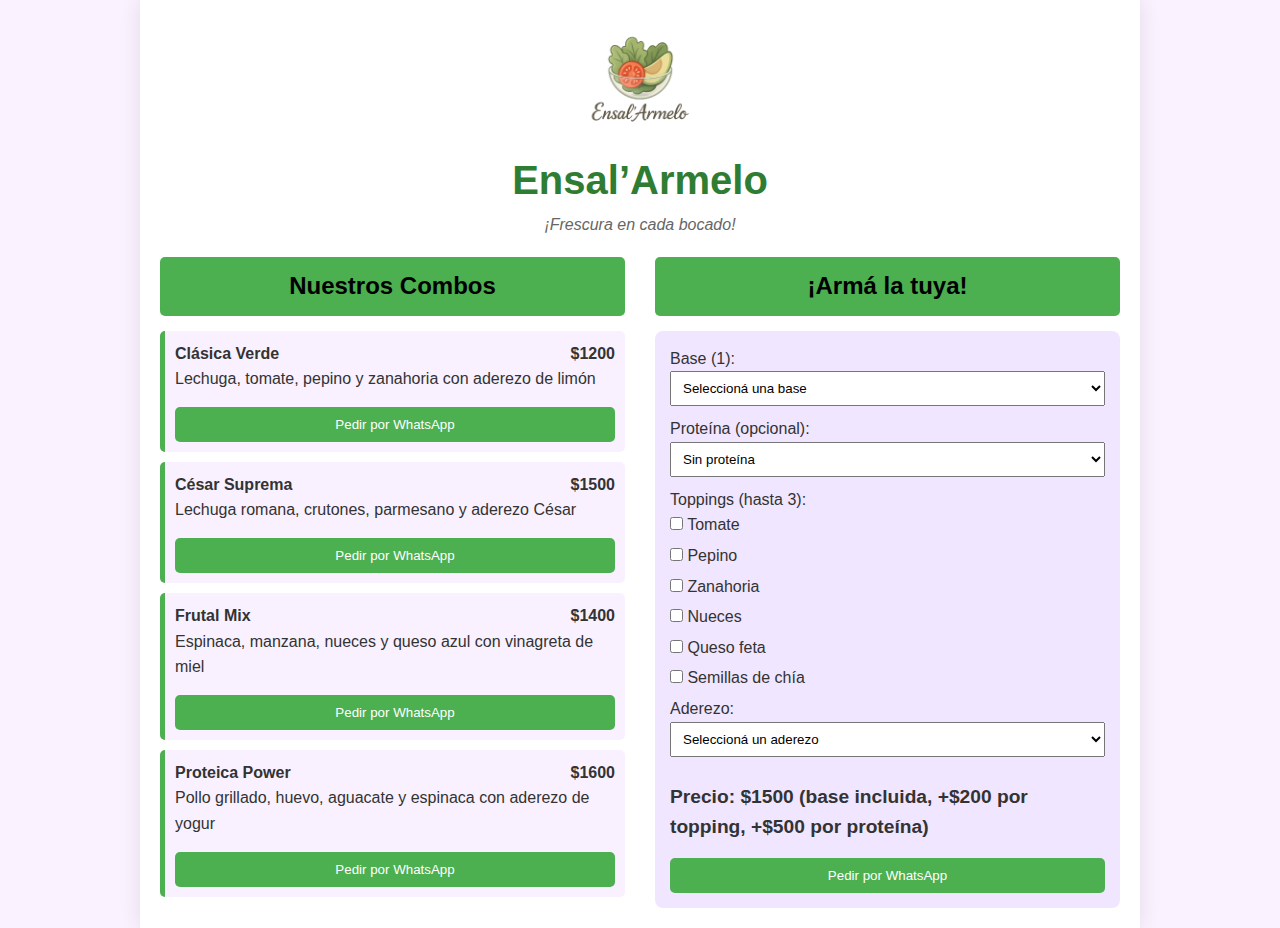
<file: menu-ensalarmelo.html>
<!DOCTYPE html>
<html lang="es">
<head>
  <meta charset="UTF-8">
  <meta name="viewport" content="width=device-width, initial-scale=1">
  <title>Ensal’Armelo - Menú de Ensaladas</title>
  <link rel="stylesheet" href="css/menu-ensalarmelo.css">
  <link rel="shortcut icon" href="img/logo-sin-fondo-ensalarmelo.png">
</head>
<body>
  <div class="container">
    <header>
      <img src="img/logo-sin-fondo-ensalarmelo.png" alt="Ensal’Armelo Logo" class="logo">
      <h1>Ensal’Armelo</h1>
      <p class="slogan">¡Frescura en cada bocado!</p>
    </header>

    <main>
      <section class="menu">
        <div class="menu-column">
          <h2>Nuestros Combos</h2>
          <ul>
            <li>
              <strong>Clásica Verde</strong> <span>$1200</span><br>
              Lechuga, tomate, pepino y zanahoria con aderezo de limón<br>
              <button onclick="pedirCombo('Clásica Verde', 'Lechuga, tomate, pepino, zanahoria con aderezo de limón', 1200)">Pedir por WhatsApp</button>
            </li>
            <li>
              <strong>César Suprema</strong> <span>$1500</span><br>
              Lechuga romana, crutones, parmesano y aderezo César<br>
              <button onclick="pedirCombo('César Suprema', 'Lechuga romana, crutones, parmesano y aderezo César', 1500)">Pedir por WhatsApp</button>
            </li>
            <li>
              <strong>Frutal Mix</strong> <span>$1400</span><br>
              Espinaca, manzana, nueces y queso azul con vinagreta de miel<br>
              <button onclick="pedirCombo('Frutal Mix', 'Espinaca, manzana, nueces, queso azul con vinagreta de miel', 1400)">Pedir por WhatsApp</button>
            </li>
            <li>
              <strong>Proteica Power</strong> <span>$1600</span><br>
              Pollo grillado, huevo, aguacate y espinaca con aderezo de yogur<br>
              <button onclick="pedirCombo('Proteica Power', 'Pollo grillado, huevo, aguacate, espinaca con aderezo de yogur', 1600)">Pedir por WhatsApp</button>
            </li>
          </ul>
        </div>

        <div class="menu-column">
          <h2>¡Armá la tuya!</h2>
          <form id="custom-form" onsubmit="enviarPedido(event)">
            <label>Base (1):</label>
            <select id="baseEnsalada" required>
              <option value="">Seleccioná una base</option>
              <option>Lechuga</option>
              <option>Espinaca</option>
              <option>Rúcula</option>
              <option>Mix de verdes</option>
            </select>
            
            <label>Proteína (opcional):</label>
            <select id="proteina">
              <option value="">Sin proteína</option>
              <option>Pollo grillado</option>
              <option>Huevo duro</option>
              <option>Atún</option>
              <option>Tofu</option>
            </select>
            
            <label>Toppings (hasta 3):</label>
            <div class="ingredientes">
              <label><input type="checkbox" value="Tomate"> Tomate</label>
              <label><input type="checkbox" value="Pepino"> Pepino</label>
              <label><input type="checkbox" value="Zanahoria"> Zanahoria</label>
              <label><input type="checkbox" value="Nueces"> Nueces</label>
              <label><input type="checkbox" value="Queso feta"> Queso feta</label>
              <label><input type="checkbox" value="Semillas de chía"> Semillas de chía</label>
            </div>
            
            <label>Aderezo:</label>
            <select id="aderezo" required>
              <option value="">Seleccioná un aderezo</option>
              <option>Limón</option>
              <option>César</option>
              <option>Miel y mostaza</option>
              <option>Oliva y orégano</option>
            </select>
            
            <p class="precio">Precio: <span id="precio">$1500</span> (base incluida, +$200 por topping, +$500 por proteína)</p>
            <button type="submit">Pedir por WhatsApp</button>
          </form>
        </div>
      </section>
    </main>
  </div>
  <div id="pedido-modal" class="modal hidden">
    <div class="modal-content">
      <h2>Confirmar pedido</h2>
      <label>Tu nombre:</label>
      <input type="text" id="nombreCliente" placeholder="Ej: Sofía" required>
      <label>Tu número de teléfono:</label>
      <input type="tel" id="telefonoCliente" placeholder="Ej: 11 2233 4455" required>
      <div id="resumenPedido"></div>
      <button onclick="confirmarPedido()">Confirmar pedido por WhatsApp</button>
      <button onclick="cerrarModal()">Cancelar</button>
    </div>
  </div>

  <script src="js/menu.js"></script>
</body>
</html>
</file>
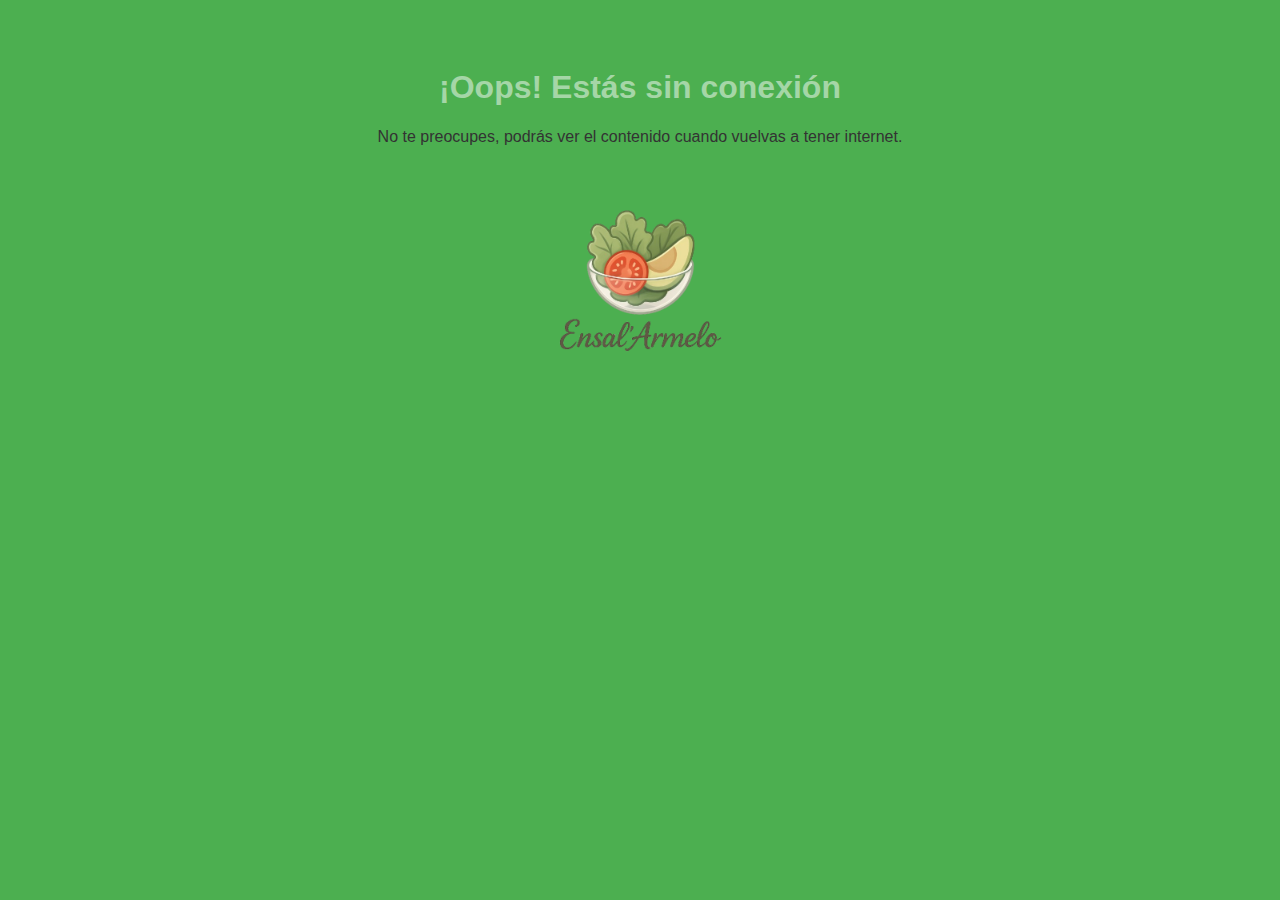
<file: offline.html>
<!DOCTYPE html>
<html lang="es">
<head>
  <meta charset="UTF-8">
  <title>Sin conexión - Ensal'Armelo</title>
  <meta name="viewport" content="width=device-width, initial-scale=1.0">
  <style>
    body {
      font-family: Arial, sans-serif;
      text-align: center;
      padding: 40px;
      background-color: #4CAF50;
      color: #333;
    }
    h1 {
      font-size: 2em;
      color: #A5D6A7;
    }
    img {
      max-width: 200px;
      margin: 20px auto;
    }
  </style>
</head>
<body>
  <h1>¡Oops! Estás sin conexión</h1>
  <p>No te preocupes, podrás ver el contenido cuando vuelvas a tener internet.</p>
  <img src="img/logo-sin-fondo-ensalarmelo.png" alt="Logo Licu'Armelo">
</body>
</html>
</file>
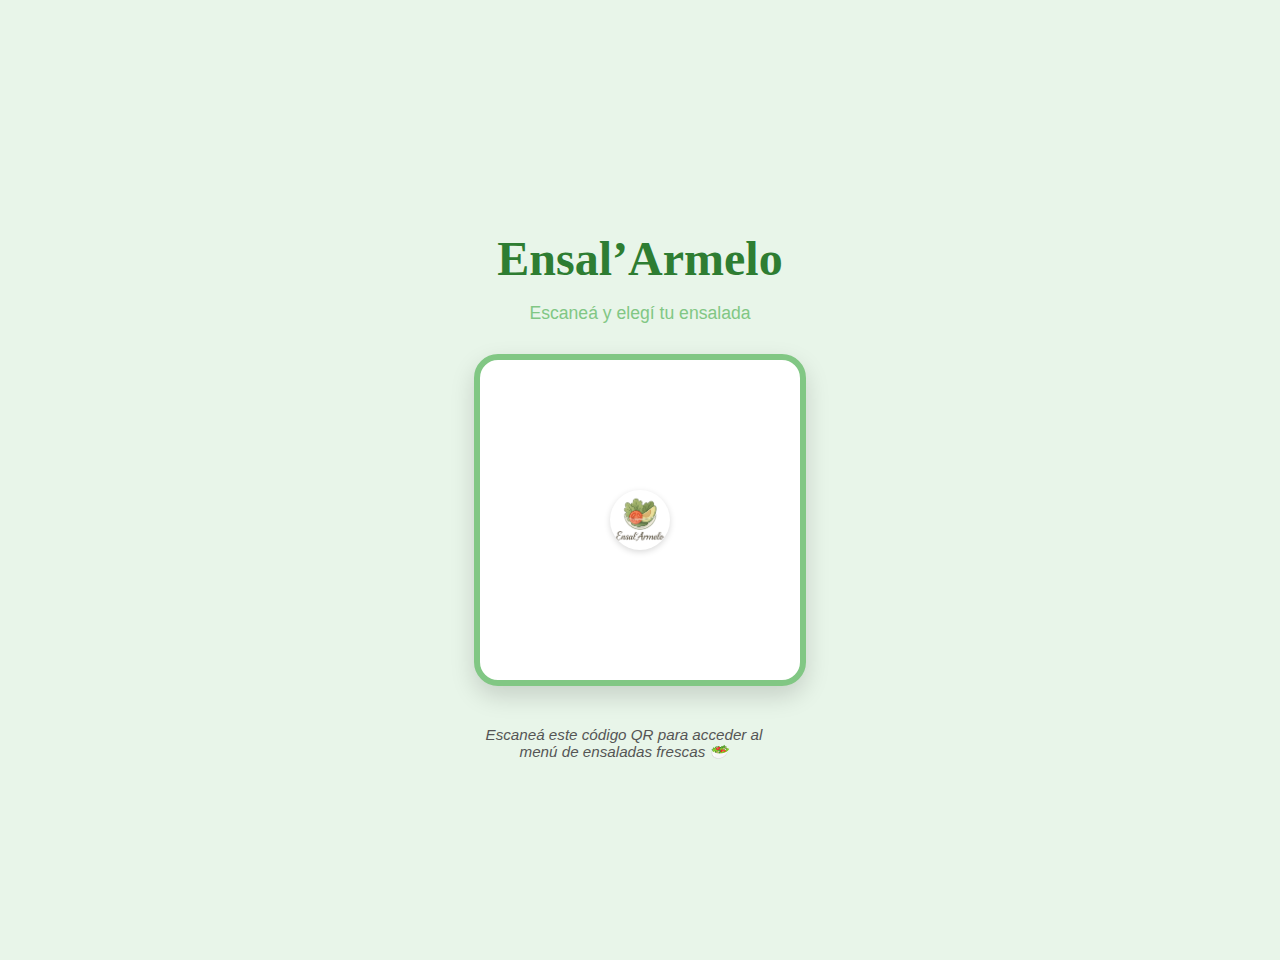
<file: qr-ensalarmelo.html>
<!DOCTYPE html>
<html lang="es">
<head>
  <meta charset="UTF-8" />
  <meta name="viewport" content="width=device-width, initial-scale=1" />
  <title>Ensal’Armelo - QR Menú</title>
  <link rel="shortcut icon" href="img/logo-sin-fondo-ensalarmelo.png">
  <link rel="stylesheet" href="https://fonts.googleapis.com/css2?family=Dancing+Script:wght@400..700&display=swap">
  <style>
    :root {
      --color-principal: #2e7d32; /* verde oscuro natural */
      --color-acento: #81c784;    /* verde claro suave */
      --color-fondo: #e8f5e9;     /* fondo verde pastel */
    }

    body {
      font-family: 'Poppins', sans-serif;
      background: var(--color-fondo);
      color: var(--color-principal);
      display: flex;
      flex-direction: column;
      align-items: center;
      justify-content: center;
      padding: 30px 20px;
      min-height: 100vh;
      margin: 0;
      text-align: center;
    }

    h1 {
      font-family: "Dancing Script", cursive;
      font-size: 3rem;
      color: var(--color-principal);
      margin-bottom: 8px;
    }

    p {
      font-size: 1.1rem;
      color: var(--color-acento);
      margin-bottom: 30px;
      font-weight: 500;
    }

    .qr-wrapper {
      position: relative;
      background-color: #fff;
      padding: 20px;
      border: 6px solid var(--color-acento);
      border-radius: 24px;
      box-shadow: 0 10px 25px rgba(0,0,0,0.15);
      width: 280px;
      height: 280px;
      display: flex;
      align-items: center;
      justify-content: center;
    }

    .qr-logo {
      position: absolute;
      width: 60px;
      height: 60px;
      top: 50%;
      left: 50%;
      transform: translate(-50%, -50%);
      border-radius: 50%;
      overflow: hidden;
      background-color: #fff;
      box-shadow: 0 2px 6px rgba(0,0,0,0.15);
      z-index: 2;
    }

    .qr-logo img {
      width: 100%;
      height: 100%;
      object-fit: contain;
    }

    footer {
      margin-top: 40px;
      font-size: 0.95rem;
      color: #555;
      font-style: italic;
      max-width: 300px;
    }

    @media (max-width: 400px) {
      .qr-wrapper {
        width: 240px;
        height: 240px;
      }
      .qr-logo {
        width: 52px;
        height: 52px;
      }
    }
  </style>
</head>
<body>
  <div class="container">
    <h1>Ensal’Armelo</h1>
    <p>Escaneá y elegí tu ensalada</p>

    <div class="qr-wrapper">
      <div id="qrcode"></div>
      <div class="qr-logo">
        <img src="img/logo-sin-fondo-ensalarmelo.png" alt="Logo Ensal’Armelo" />
      </div>
    </div>

    <footer>
      Escaneá este código QR para acceder al menú de ensaladas frescas 🥗
    </footer>
  </div>
  <script src="https://cdnjs.cloudflare.com/ajax/libs/qrcodejs/1.0.0/qrcode.min.js"></script>
  <script>
    const url = "menu-ensalarmelo.html"; // Reemplaza con la URL real del menú de Ensal’Armelo
    new QRCode(document.getElementById("qrcode"), {
      text: url,
      width: 240,
      height: 240,
      colorDark: "#2e7d32",  // verde oscuro
      colorLight: "#ffffff",
      correctLevel: QRCode.CorrectLevel.H
    });
  </script>
</body>
</html>
</file>
<file: css/menu-ensalarmelo.css>
/* Reset básico */
:root {
    --main-color: #4CAF50; /* Verde fresco */
    --main-light: #A5D6A7; /* Verde claro */
    --main-dark: #2E7D32; /* Verde oscuro */
    --product-bg-color: #E8F5E9; /* Verde muy claro */
}
* {
  margin: 0;
  padding: 0;
  box-sizing: border-box;
}

body {
  font-family: 'Arial', sans-serif;
  background: #faf3ff;
  color: #333;
  line-height: 1.6;
}

.container {
  max-width: 1000px;
  margin: auto;
  padding: 20px;
  background: #fff;
  box-shadow: 0 0 20px rgba(0,0,0,0.1);
}

header {
  text-align: center;
  margin-bottom: 20px;
}

.logo {
  max-width: 120px;
  height: auto;
}

h1 {
  font-size: 2.5rem;
  color: #2E7D32;
}

.slogan {
  font-style: italic;
  font-size: 1rem;
  color: #666;
}

/* Menú en columnas (desktop) */
.menu {
  display: flex;
  flex-wrap: wrap;
  gap: 30px;
  margin-top: 20px;
}

.menu-column {
  flex: 1 1 400px;
}

.menu-column h2 {
  background: #4CAF50;
  padding: 10px;
  border-radius: 5px;
  color: #000;
  text-align: center;
  margin-bottom: 15px;
}

ul {
  list-style: none;
  padding: 0;
}

ul li {
  background: #f9f1ff;
  padding: 10px;
  margin: 10px 0;
  border-left: 5px solid #4CAF50;
  border-radius: 5px;
  font-size: 1rem;
}

ul li span {
  float: right;
  font-weight: bold;
}

form {
  background: #f0e6ff;
  padding: 15px;
  border-radius: 8px;
}

form select {
  width: 100%;
  padding: 8px;
  margin-bottom: 10px;
}

.ingredientes label {
  display: block;
  margin-bottom: 5px;
}

.precio {
  font-size: 1.2rem;
  margin-top: 15px;
  font-weight: bold;
}

button {
  margin-top: 15px;
  padding: 10px 20px;
  background: #4CAF50;
  color: white;
  border: none;
  border-radius: 5px;
  cursor: pointer;
  width: 100%;
}

/* Responsive para móviles */
@media screen and (max-width: 600px) {
  .menu {
    flex-direction: column;
  }

  h1 {
    font-size: 2rem;
  }

  .slogan {
    font-size: 0.9rem;
  }

  .menu-column {
    flex: 1 1 100%;
  }

  ul li {
    font-size: 0.95rem;
  }

  .precio {
    font-size: 1rem;
  }

  button {
    font-size: 1rem;
  }
}
.modal {
  position: fixed;
  top: 0;
  left: 0;
  width: 100%;
  height: 100%;
  background: rgba(0,0,0,0.6);
  display: flex;
  justify-content: center;
  align-items: center;
  z-index: 999;
}

.modal.hidden {
  display: none;
}

.modal-content {
  background: #fff;
  padding: 20px;
  border-radius: 10px;
  width: 90%;
  max-width: 400px;
}

.modal-content h2 {
  margin-top: 0;
}

.modal-content input {
  width: 100%;
  padding: 8px;
  margin: 8px 0 12px;
  border: 1px solid #ccc;
  border-radius: 5px;
}

.modal-content button {
  display: inline-block;
  margin-right: 10px;
  padding: 10px 15px;
  background-color: #4CAF50;
  color: white;
  border: none;
  border-radius: 5px;
  cursor: pointer;
}
.modal-content input:invalid {
  border: 2px solid red;
}

.modal-content input:valid {
  border: 2px solid green;
}

.modal-content input:focus {
  outline: none;
  box-shadow: 0 0 4px #a64ac9;
}
/* Contenedor visible en la parte inferior */
.efecto-inferior {
  position: fixed;
  bottom: 0;
  width: 100%;
  height: 100px;
  display: flex;
  justify-content: space-around;
  align-items: flex-end;
  z-index: 10; /* por encima del fondo */
  pointer-events: none;
}

/* Copas con animación sutil */
.efecto-inferior .copa {
  font-size: 2.2rem;
  opacity: 0.85;
  animation: flotarCopa 3s ease-in-out infinite;
  color: #2E7D32;
}

@keyframes flotarCopa {
  0% {
    transform: translateY(0);
  }
  50% {
    transform: translateY(-15px) rotate(5deg);
  }
  100% {
    transform: translateY(0);
  }
}

/* Burbujas que suben desde abajo */
.burbuja {
  position: fixed;
  bottom: 0;
  background: radial-gradient(circle, #2E7D32 60%, transparent 80%);
  border-radius: 50%;
  opacity: 0.15;
  animation: subirBurbuja 10s linear infinite;
  pointer-events: none;
  z-index: 9;
}

@keyframes subirBurbuja {
  0% {
    transform: translateY(0) scale(1);
    opacity: 0.15;
  }
  80% {
    opacity: 0.3;
  }
  100% {
    transform: translateY(-100vh) scale(1.4);
    opacity: 0;
  }
}
</file>
